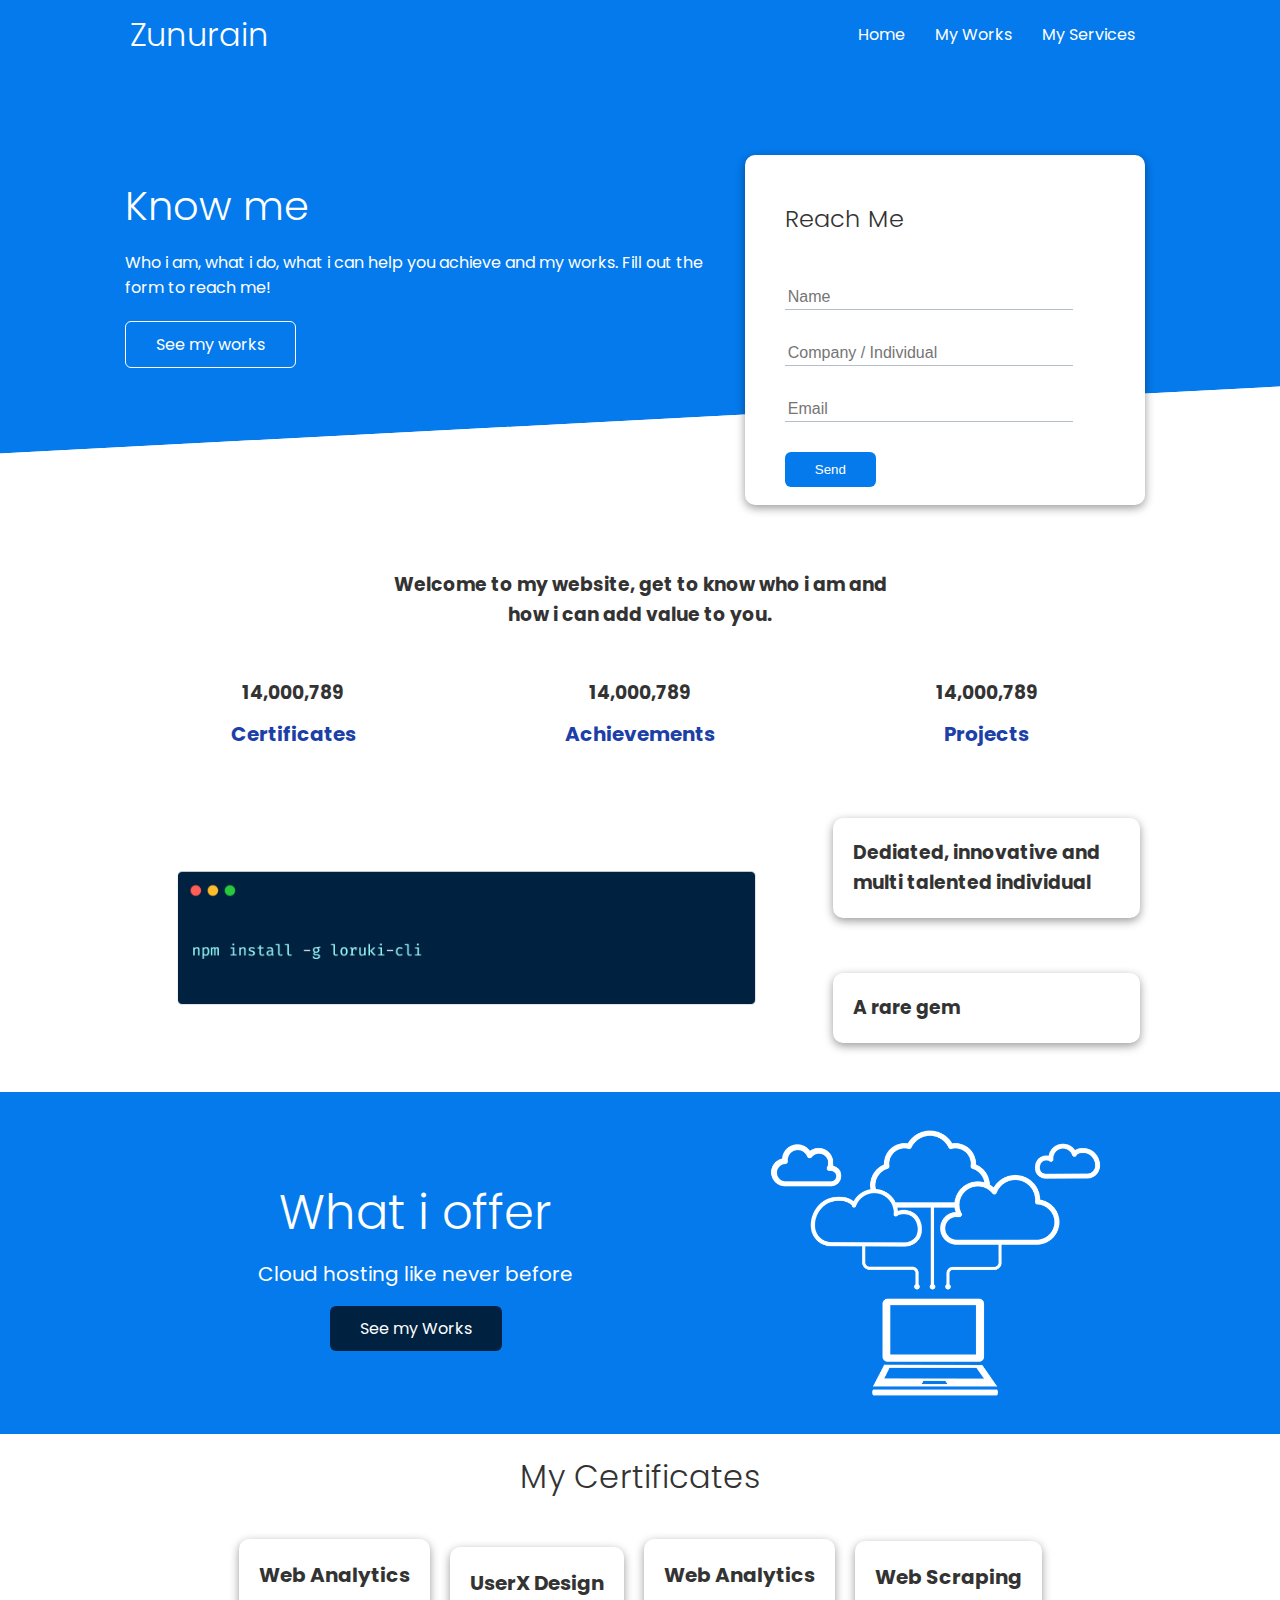
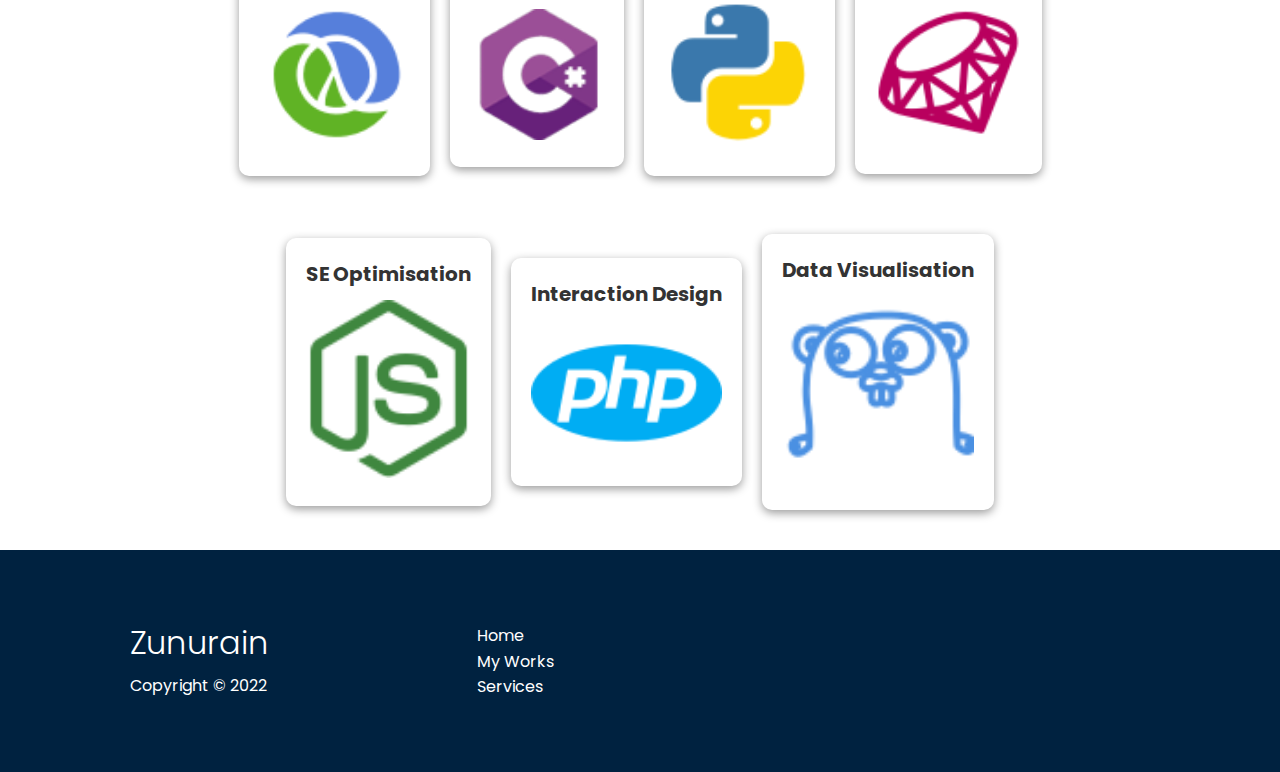
<file: index.html>
<!DOCTYPE html>
<html lang="en">
<head>
    <meta charset="UTF-8">
    <meta http-equiv="X-UA-Compatible" content="IE=edge">
    <meta name="viewport" content="width=device-width, initial-scale=1.0">
    <title>Zunurain | Personal Website</title>
    <link rel="stylesheet" href="https://cdnjs.cloudflare.com/ajax/libs/font-awesome/5.8.0/css/all.min.css" integrity="sha512-3PN6gfRNZEX4YFyz+sIyTF6pGlQiryJu9NlGhu9LrLMQ7eDjNgudQoFDK3WSNAayeIKc6B8WXXpo4a7HqxjKwg==" crossorigin="anonymous" referrerpolicy="no-referrer" />
    <link rel="stylesheet" href="styles/utils.css">
    <link rel="stylesheet" href="styles/style.css">
    
</head>
<body>
    <!--Navbar-->
    <div class="navbar">
        <div class="container flex">
            <h1 class="logo">Zunurain</h1>
            <nav>
                <ul>
                    <li><a href="index.html">Home</a></li>
                    <li><a href="works.html">My Works</a></li>
                    <li><a href="services.html">My Services</a></li>
                </ul>
            </nav>
        </div>
    </div>

    <!--Showcase-->
    <section class="showcase">
        <div class="container grid">
            <div class="showcase-text">
                <h1>Know me</h1>
                <p>Who i am, what i do, what i can help you achieve and my works.
                    Fill out the form to reach me!
                </p>
                <a href="works.html" class="btn btn-outline">See my works</a>
            </div>
            <div class="showcase-form card">
                <h2>Reach Me</h2>
                <form name="reach" method="POST" data-netlify ="true" netlify-honeypot="bot-field" >
                    <input type="hidden" name="form-name" value="reach">
                    <p class="hidden">
                        <label>
                          Don’t fill this out if you’re human: <input name="bot-field" />
                        </label>
                      </p>
                    <div class="form-control">
                        <input type="text" name="name" id="name" placeholder="Name" required>
                    </div>
                    <div class="form-control">
                        <input type="text" name="company" id="company" placeholder="Company / Individual" required>
                    </div>
                    <div class="form-control">
                        <input type="email" name="email" id="email" placeholder="Email" required>
                    </div>
                    <input type="submit" value="Send" class="btn btn-primary">
                </form>
            </div>       
        </div>        
    </section>

    <!--Stats-->
    <section class="stats">
        <div class="container">
            <h3 class="stats-heading text-center my-1">
                Welcome to my website, get to know who i am and how i can add
                value to you. 
            </h3>
            <div class="grid grid-3 text-center my-4">
                <div>
                    <i class="fas fa-certificate fa-2x"></i>
                    <h3>14,000,789</h3>
                    <p class="text-secondary">
                         Certificates
                    </p>      
                </div>
                <div>
                    <i class="fas fa-trophy fa-2x"></i>
                    <h3>14,000,789</h3>
                    <p class="text-secondary">
                        Achievements
                    </p>         
                </div>
                <div>
                    <i class="fas fa-project-diagram fa-2x"></i>  
                    <h3>14,000,789</h3>
                    <p class="text-secondary">
                        Projects
                    </p>                     
                </div>
            </div>
        </div>
    </section>

    <!--Cli-->
    <section class="cli">
        <div class="container grid">
            <img src="images/cli.png" alt="Image of command line installatin of Zunurain" srcset="">
            <div class="card">
                <h3>Dediated, innovative and multi talented individual</h3>
            </div>
            <div class="card">
                <h3>A rare gem</h3>
            </div>
        </div>
    </section>

    <!-- Cloud -->
    <section class="cloud bg-primary my-2 py-2">
        <div class="container grid" >
            <div class="text-center">
                <h2 class="lg">What i offer</h2>
                <p class="lead my-1">
                    Cloud hosting like never before
                </p>
                <a href="works.html" class="btn btn-dark">See my Works</a>
            </div>
            <img src="images/cloud.png" alt="" srcset="">
        </div>
    </section>

    <!-- Certificates -->
    <section class="certificates">
        <h2 class="md text-center my-2">
            My Certificates
        </h2>
        <div class="container flex" id="flex">
            <div class="card">
                <h4>Web Analytics</h4>
                <img src="images/logos/clojure.png" alt="Zunurain's certificate for Web Analytics from Futurelearn" srcset="">
            </div>
            <div class="card">
                <h4>UserX Design</h4>
                <img src="images/logos/csharp.png" alt="Zunurain's certificate for UX Design from Futurelearn " srcset="">
            </div>
            <div class="card">
                <h4>Web Analytics</h4>
                <img src="images/logos/python.png" alt="Zunurain's certificate for Web Analyticsfrom Futurelearn" srcset="">
            </div>
            <div class="card">
                <h4>Web Scraping</h4>
                <img src="images/logos/ruby.png" alt="Zunurain's certificate for Web Scraping from Simplilearn" srcset="">
            </div>
            <div class="card">
                <h4>SE Optimisation</h4>
                <img src="images/logos/node.png" alt="Zunurain's certificate for SEO from eMarketing Institute" srcset="">
            </div>
            <div class="card">
                <h4>Interaction Design</h4>
                <img src="images/logos/php.png" alt="Zunurain's certificate for Interaction Design from Linkedin Learning" srcset="">
            </div>
            <div class="card">
                <h4>Data Visualisation</h4>
                <img src="images/logos/go.png" alt="Zunurain's certificate for Data Visualisation from Linkedin Learning" srcset="">
            </div>
        </div>
    </section>

    <!-- Footer -->
    <footer class="footer bg-dark py-5">
        <div class="container grid grid-3">
            <div>
                <h1>Zunurain</h1>
                <p>Copyright &copy; 2022</p>
            </div>
            <nav>
                <ul>
                    <li><a href="index.html">Home</a></li>
                    <li><a href="works.html">My Works</a></li>
                    <li><a href="services.html">Services</a></li>
                </ul>
            </nav>
            <div class="social">
                <a href="https://www.twitter.com/ZunurainEni29" target="_blank"><i class="fab fa-twitter fa-2x"></i></a>
                <a href="https://www.linkedin.com/in/zunurainojuolape" target="_blank"><i class="fab fa-linkedin fa-2x"></i></a>
                <a href="https://api.whatsapp.com/send?phone=2349034384663" target="_blank"><i class="fab fa-whatsapp fa-2x"></i></a>
            </div>
        </div>
    </footer>
    
</body>
</html>
</file>
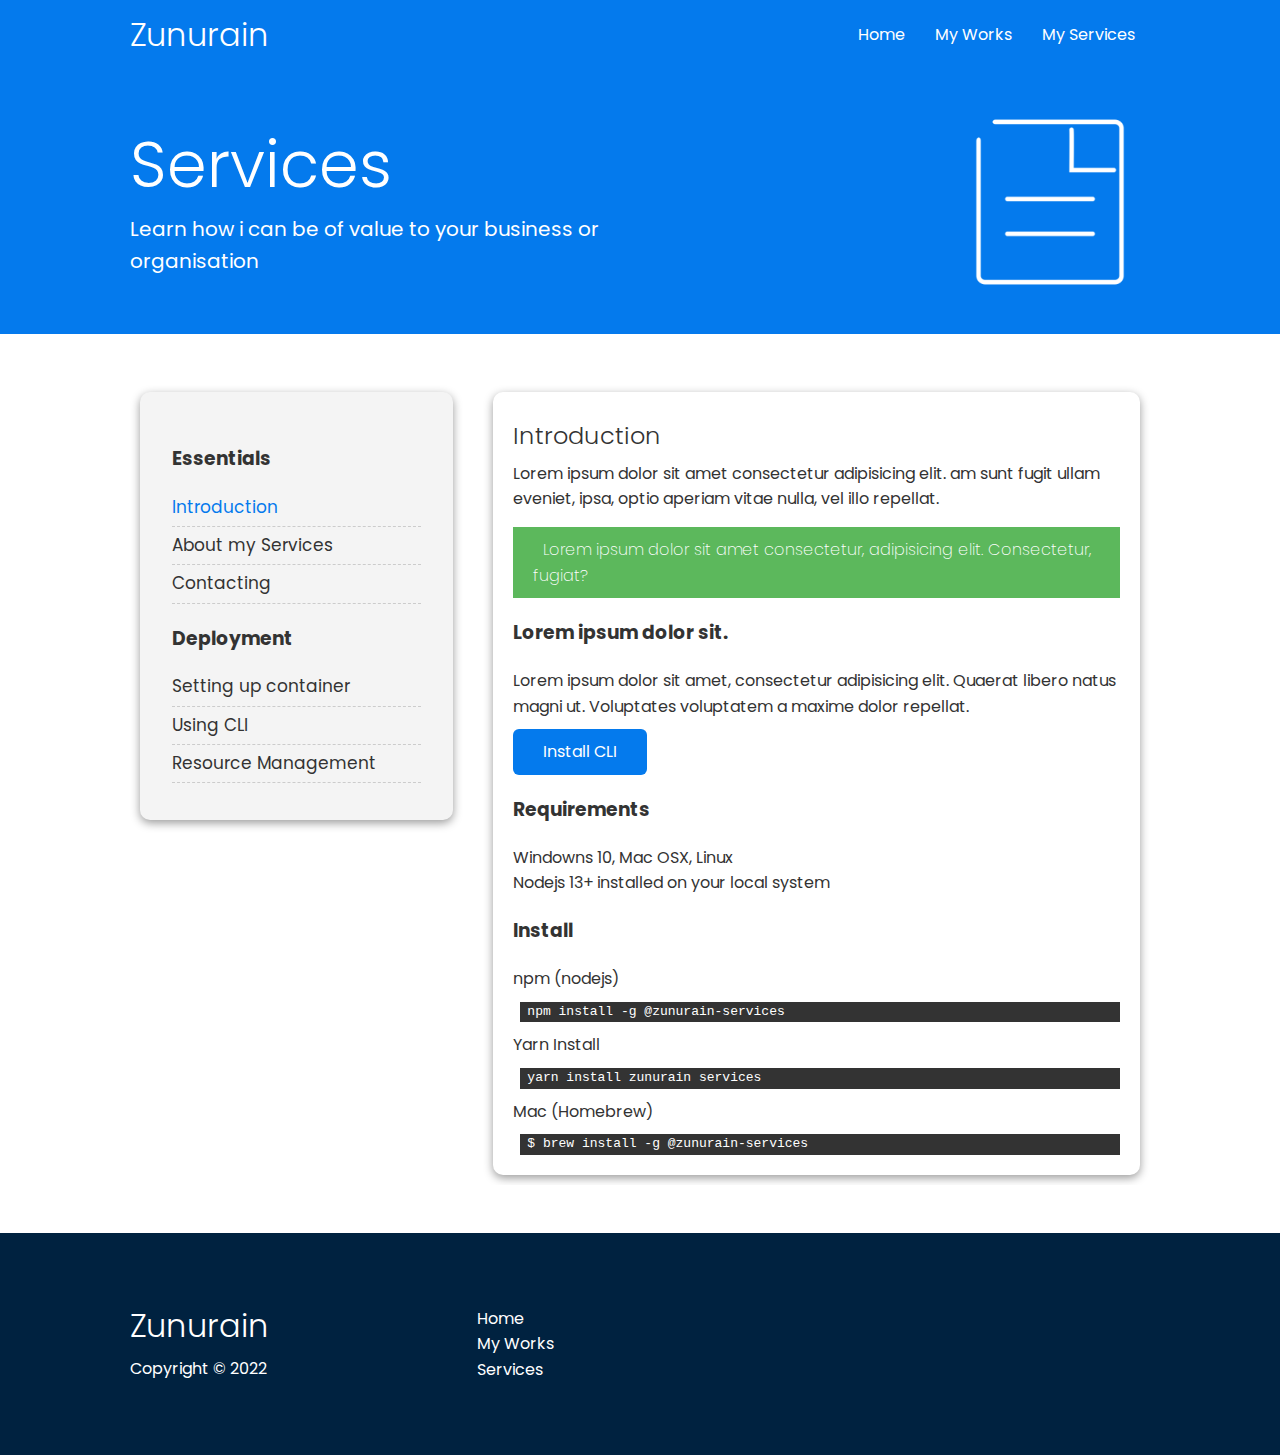
<file: services.html>
<!DOCTYPE html>
<html lang="en">
<head>
    <meta charset="UTF-8">
    <meta http-equiv="X-UA-Compatible" content="IE=edge">
    <meta name="viewport" content="width=device-width, initial-scale=1.0">
    <title>Zunurain | Personal Website</title>
    <link rel="stylesheet" href="https://cdnjs.cloudflare.com/ajax/libs/font-awesome/5.8.0/css/all.min.css" integrity="sha512-3PN6gfRNZEX4YFyz+sIyTF6pGlQiryJu9NlGhu9LrLMQ7eDjNgudQoFDK3WSNAayeIKc6B8WXXpo4a7HqxjKwg==" crossorigin="anonymous" referrerpolicy="no-referrer" />
    <link rel="stylesheet" href="styles/utils.css">
    <link rel="stylesheet" href="styles/style.css">
    
</head>
<body>
    <!--Navbar-->
    <div class="navbar">
        <div class="container flex">
            <h1 class="logo">Zunurain</h1>
            <nav>
                <ul>
                    <li><a href="index.html">Home</a></li>
                    <li><a href="works.html">My Works</a></li>
                    <li><a href="services.html">My Services</a></li>
                </ul>
            </nav>
        </div>
    </div>

    <!-- Hero -->
    <section class="services-head bg-primary py-3">
        <div class="container grid">
            <div>
                <h1 class="xl">Services</h1>
                <p class="lead">
                    Learn how i can be of value to your business or organisation
                </p>
            </div>
            <img src="images/docs.png" alt="Work Icon on Zunurain's personal Website" srcset="">
        </div>
    </section>

    <!-- Services Main  -->
    <section class="services-main my-4">
        <div class="container grid">
            <div class="card bg-grey p-3">
                <h3 class="my-2">Essentials</h3>
                <nav>
                    <ul>
                        <li><a class="text-primary" href="#">Introduction</a></li>
                        <li><a href="#">About my Services</a></li>
                        <li><a href="#">Contacting</a></li>
                    </ul>
                </nav>
                <h3 class="my-2">Deployment</h3>
                <nav>
                    <ul>
                        <li><a href="#">Setting up container</a></li>
                        <li><a href="#">Using CLI</a></li>
                        <li><a href="#">Resource Management</a></li>
                    </ul>
                </nav>                              
            </div>
            <div class="card ">
                <h2>Introduction</h2>
                <p>Lorem ipsum dolor sit amet consectetur adipisicing elit. am sunt fugit ullam eveniet, ipsa, optio aperiam vitae nulla, vel illo repellat.</p>
                <div class="alert alert-success">
                    <i class="fas fa-info"></i>Lorem ipsum dolor sit amet consectetur, adipisicing elit. Consectetur, fugiat?
                </div>
                <h3>Lorem ipsum dolor sit.</h3>
                <p>Lorem ipsum dolor sit amet, consectetur adipisicing elit. Quaerat libero natus magni ut. Voluptates voluptatem a maxime dolor repellat.</p>
                <a href="" class="btn btn-primary">Install CLI</a>

                <h3>Requirements</h3>
                <ul>
                    <li>Windowns 10, Mac OSX, Linux</li>
                    <li>Nodejs 13+ installed on your local system</li>
                </ul>

                <h3>Install</h3>
                <p>npm (nodejs)</p>
                <pre><code>npm install -g @zunurain-services</code></pre>
                <p>Yarn Install</p>
                <pre><code>yarn install zunurain services</code></pre>
                <p>Mac (Homebrew)</p>
                <pre><code>$ brew install -g @zunurain-services</code></pre>

            </div>
        </div>
    </section>


    <!-- Footer -->
    <footer class="footer bg-dark py-5">
        <div class="container grid grid-3">
            <div>
                <h1>Zunurain</h1>
                <p>Copyright &copy; 2022</p>
            </div>
            <nav>
                <ul>
                    <li><a href="index.html">Home</a></li>
                    <li><a href="works.html">My Works</a></li>
                    <li><a href="services.html">Services</a></li>
                </ul>
            </nav>
            <div class="social">
                <a href="https://www.twitter.com/ZunurainEni29" target="_blank"><i class="fab fa-twitter fa-2x"></i></a>
                <a href="https://www.linkedin.com/in/zunurainojuolape" target="_blank"><i class="fab fa-linkedin fa-2x"></i></a>
                <a href="https://api.whatsapp.com/send?phone=2349034384663" target="_blank"><i class="fab fa-whatsapp fa-2x"></i></a>
            </div>
        </div>
    </footer>
    
</body>
</html>
</file>
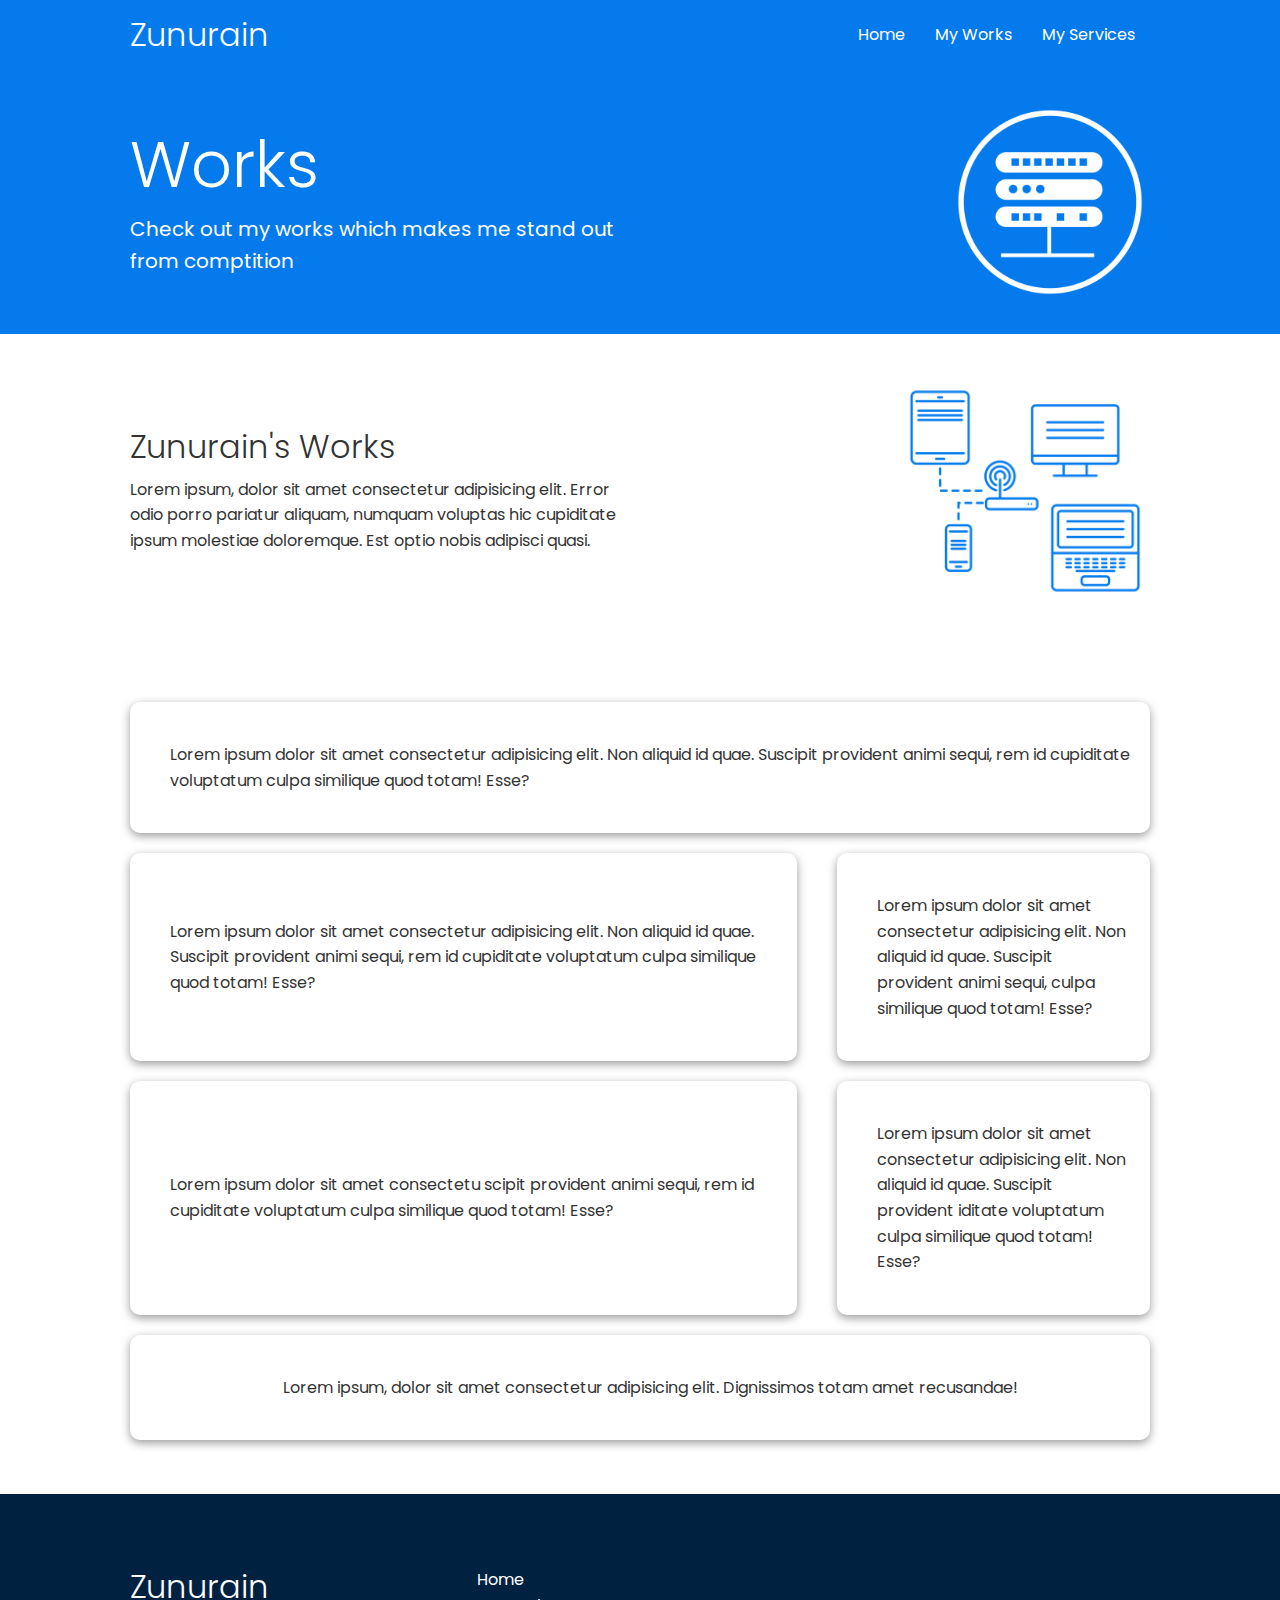
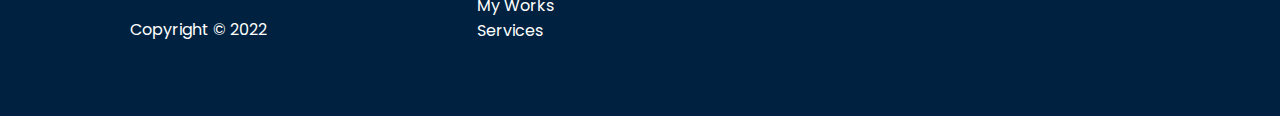
<file: works.html>
<!DOCTYPE html>
<html lang="en">
<head>
    <meta charset="UTF-8">
    <meta http-equiv="X-UA-Compatible" content="IE=edge">
    <meta name="viewport" content="width=device-width, initial-scale=1.0">
    <title>Zunurain | Personal Website</title>
    <link rel="stylesheet" href="https://cdnjs.cloudflare.com/ajax/libs/font-awesome/5.8.0/css/all.min.css" integrity="sha512-3PN6gfRNZEX4YFyz+sIyTF6pGlQiryJu9NlGhu9LrLMQ7eDjNgudQoFDK3WSNAayeIKc6B8WXXpo4a7HqxjKwg==" crossorigin="anonymous" referrerpolicy="no-referrer" />
    <link rel="stylesheet" href="styles/utils.css">
    <link rel="stylesheet" href="styles/style.css">
    
</head>
<body>
    <!--Navbar-->
    <div class="navbar">
        <div class="container flex">
            <h1 class="logo">Zunurain</h1>
            <nav>
                <ul>
                    <li><a href="index.html">Home</a></li>
                    <li><a href="works.html">My Works</a></li>
                    <li><a href="services.html">My Services</a></li>
                </ul>
            </nav>
        </div>
    </div>

    <!-- Hero -->
    <section class="works-head bg-primary py-3">
        <div class="container grid">
            <div>
                <h1 class="xl">Works</h1>
                <p class="lead">
                    Check out my works which makes me stand out from comptition
                </p>
            </div>
            <img src="images/server.png" alt="Work Icon on Zunurain's personal Website" srcset="">
        </div>
    </section>

    <!-- Sub-Hero  -->
    <section class="works-subhead bg-light py-3">
        <div class="container grid">
            <div>
                <h1 class="md">Zunurain's Works</h1>
                <p>
                    Lorem ipsum, dolor sit amet consectetur adipisicing elit. Error odio porro pariatur aliquam, numquam voluptas hic cupiditate ipsum molestiae doloremque. Est optio nobis adipisci quasi.
                </p>
            </div>
            <img src="images/server2.png" alt="Work Icon on Zunurain's personal Website" srcset="">
        </div>
    </section>

    <!-- Main Works  -->
    <section class="works-main my-2">
        <div class="container grid grid-3">
            <div class="card flex">
                <i class="fas fa-server fa-3x"></i>
                <p>Lorem ipsum dolor sit amet consectetur adipisicing elit. Non aliquid id quae. Suscipit provident animi sequi, rem id cupiditate voluptatum culpa similique quod totam! Esse?</p>
            </div>
            <div class="card flex">
                <i class="fas fa-upload fa-3x"></i>
                <p>Lorem ipsum dolor sit amet consectetur adipisicing elit. Non aliquid id quae. Suscipit provident animi sequi, rem id cupiditate voluptatum culpa similique quod totam! Esse?</p>
            </div>
            <div class="card flex">
                <i class="fas fa-power-off fa-3x"></i>
                <p>Lorem ipsum dolor sit amet consectetur adipisicing elit. Non aliquid id quae. Suscipit provident animi sequi, culpa similique quod totam! Esse?</p>
            </div>
            <div class="card flex">
                <i class="fas fa-database fa-3x"></i>
                <p>Lorem ipsum dolor sit amet consectetu scipit provident animi sequi, rem id cupiditate voluptatum culpa similique quod totam! Esse?</p>
            </div>
            <div class="card flex">
                <i class="fas fa-briefcase fa-3x"></i>
                <p>Lorem ipsum dolor sit amet consectetur adipisicing elit. Non aliquid id quae. Suscipit provident iditate voluptatum culpa similique quod totam! Esse?</p>
            </div>
            <div class="card flex">
                <i class="fas fa-laptop fa-3x"></i>
                <p>Lorem ipsum, dolor sit amet consectetur adipisicing elit. Dignissimos totam amet recusandae!</p>
            </div>

        </div>
    </section>


    <!-- Footer -->
    <footer class="footer bg-dark py-5">
        <div class="container grid grid-3">
            <div>
                <h1>Zunurain</h1>
                <p>Copyright &copy; 2022</p>
            </div>
            <nav>
                <ul>
                    <li><a href="index.html">Home</a></li>
                    <li><a href="works.html">My Works</a></li>
                    <li><a href="services.html">Services</a></li>
                </ul>
            </nav>
            <div class="social">
                <a href="https://www.twitter.com/ZunurainEni29" target="_blank"><i class="fab fa-twitter fa-2x"></i></a>
                <a href="https://www.linkedin.com/in/zunurainojuolape" target="_blank"><i class="fab fa-linkedin fa-2x"></i></a>
                <a href="https://api.whatsapp.com/send?phone=2349034384663" target="_blank"><i class="fab fa-whatsapp fa-2x"></i></a>
            </div>
        </div>
    </footer>
    
</body>
</html>
</file>
<file: styles/utils.css>
:root{
    --primary-colour: #047aed;
    --secondary-colour: #1c3fa8;
    --dark-colour: #002240;
    --grey-colour: #f4f4f4;
}

.container{
    max-width: 1100px;
    margin: 0 auto;
    overflow: auto;
    padding: 0 40px;
}

.card{
    background-color: #fff;
    color: #333;
    border-radius: 10px;
    box-shadow: 0 3px 10px rgba(0, 0, 0, 0.4);
    padding: 20px ;
    margin: 10px;
}

.btn{
    display: inline-block;
    padding: 10px 30px;
    cursor: pointer;
    background-color: var(--primary-colour);
    color: #fff;
    border: none;
    border-radius: 6px;
}

.btn-outline{
    background-color: transparent;
    border: 1px #fff solid;
}

.btn:hover{
    transform: scale(.96);
}

/* Background & Coloured Butttons */

.bg-primary, .btn-primary{
    background-color: var(--primary-colour);
    color: #fff;
}

.bg-secondary, .btn-secondary{
    background-color: var(--secondary-colour);
    color: #fff;
}

.bg-dark, .btn-dark{
    background-color: var(--dark-colour);
    color: #fff;
}

.bg-grey, .btn-grey{
    background-color: var(--grey-colour);
    color: #333;
}

.bg-primary a, .btn-primary a, .bg-secondary a, .btn-secondary a, .bg-dark a, .btn-dark a {
    color: #fff;
}

/* Text Colours  */

.text-primary{
    color: var(--primary-colour);
}

.text-secondary{
    color: var(--secondary-colour);
}

.text-dark{
    color: var(--dark-colour);
}

.text-grey{
    color: var(--grey-colour);
}


/* Text Sizes */

.lead{
    font-size: 20px;
}

.sm{
    font-size: 1rem;
}

.md{
    font-size: 2rem;
}

.lg{
    font-size: 3rem;
}

.xl{
    font-size: 4rem;
}


.text-center{
    text-align: center;
}

/* Alert  */
.alert{
    background-color:var(--grey-colour);
    padding: 10px 20px;
    font-weight: 200;
    margin: 15px 0;
}

.alert i{
    margin-right: 10px;
}

.alert-success{
    background-color:var(--success-colour);
    color: #fff;
}

.alert-danger{
    background-color: var(--danger-colour);
    color: #fff;
}

.flex{
    display: flex;
    /* flex-direction: column; */
    justify-content: center;
    align-items: center;
    height: 100%;
}

.grid{
    display: grid;
    grid-template-columns: repeat(2, 1fr);
    gap: 20px;
    justify-content:center;
    align-items: center;
    height: 100%;
}

.grid-3{
    grid-template-columns:repeat(3, 1fr)
}

/* Margin - Partial */

.my-1{
    margin: 1rem 0;
}

.my-2{
    margin: 1.5rem 0;
}

.my-3{
    margin: 2rem 0;
}

.my-4{
    margin: 3rem 0;
}
.my-5{
    margin: 4rem 0;
}

/* Margin - Full */

.m-1{
    margin: 1rem;
}

.m-2{
    margin: 1.5rem;
}

.m-3{
    margin: 2rem;
}

.m-4{
    margin: 3rem;
}
.m-5{
    margin: 4rem;
}


/* Padding - Partial */

.py-1{
    padding: 1rem 0;
}

.py-2{
    padding: 1.5rem 0;
}

.py-3{
    padding: 2rem 0;
}

.py-4{
    padding: 3rem 0;
}
.py-5{
    padding: 4rem 0;
}

/* Padding - Full */

.p-1{
    padding: 1rem;
}

.p-2{
    padding: 1.5rem;
}

.p-3{
    padding: 2rem;
}

.p-4{
    padding: 3rem;
}
.p-5{
    padding: 4rem;
}
</file>
<file: styles/style.css>
/* @import url('https://fonts.googleapis.com/css2?family=Poppins:wght@300&display=swap'); */
@import url('https://fonts.googleapis.com/css2?family=Poppins&display=swap');


:root{
    --primary-colour: #047aed;
    --secondary-colour: #1c3fa8;
    --dark-colour: #002240;
    --grey-colour: #f4f4f4;
    --success-colour: #5cb85c;
    --danger-colour: #d9534f;
}

*{
    box-sizing: border-box;
    padding: 0;
    margin: 0;
}

body{
    font-family: 'Poppins', sans-serif;
    color: #333;
    line-height: 1.6;
    /* font-size: 16px; */
}

ul{
    list-style-type: none;
}

a{
    text-decoration: none;
    color: #333;
}

h1, h2{
    font-weight: 300;
    line-height: 1.2;
    margin: 10px 0;
}

p{
    margin: 10px 0;
}

img{
    width: 100%;
}

code, pre {
    background: #333;
    color: #fff;
    margin-left: 7px;
}

/* Navbar Styling */

.navbar{
    background-color: var(--primary-colour);;
    color: #fff;
    height: 70px;
}

.navbar ul{
    display: flex;
}

.navbar a{
    color: #fff;
    padding: 10px;
    margin: 0 5px;
}

.navbar a:hover{
    border-bottom: 2px solid #fff;
}

.navbar .flex{
    justify-content: space-between;
}

.hidden{
    visibility: hidden;
    height: 0;
}

/* Showcase */

.showcase{
    height: 400px;
    background-color: var(--primary-colour);
    color: #fff;
    position: relative;
}

.showcase h1{
    font-size: 40px;   
}

.showcase p {
    margin: 20px 0;
}

.showcase .grid{
    grid-template-columns: 58% 40%;
    gap: 30px;
    overflow: visible;
}

.showcase-text{
    animation: slideInFromLeft .9s ease-in;
}

.showcase-form{
    position: relative;
    top: 60px;
    height: 350px;
    width: 400px;
    padding: 40px;
    z-index: 100;
    justify-self: flex-end;
    animation: slideInFromRight .9s ease-in;
}

.showcase-form .form-control{
    margin: 30px 0;
}

.showcase-form input[type='text'],
.showcase-form input[type='email']{
    border: 0;
    border-bottom: 1px solid #b4becb;
    width: 90%;
    padding: 3px;
    font-size: 16px;
}

.showcase-form input:focus{
    outline: none;
}

.showcase::before, .showcase::after {
    content: "";
    position: absolute;
    height: 120px;
    bottom: -70px;
    right: 0;
    left: 0;
    background: #fff;
    transform: skewY(-3deg);
    --webkit-transform: skewY(-3deg);
    --moz-transform: skewY(-3deg);
    --ms-transform: skewY(-3deg);
}

/* Stats */

.stats{
    padding-top: 100px;
    animation: slideInFromBottom .9s ease-in;

}

.stats-heading{
    max-width: 500px;
    margin: auto;
}

.stats-heading .grid h3{
    font-size: 35px;
}

.stats .grid p{
    font-size: 20px;
    font-weight: bold;
}

/* Cli */

.cli .grid{
    grid-template-columns: repeat(3, 1fr);
    grid-template-rows: repeat(2, 1fr);
}

.cli .grid >*:first-child{
    grid-column: 1 / span 2;
    grid-row: 1/ span 2;
}

/* Works */

.cloud .grid{
    grid-template-columns: 4fr 3fr;
}

/* Certificates */

/* .certificates .flex{
    flex-wrap: wrap;
} */
.certificates #flex{
    flex-wrap: wrap;
}

.certificates .card{
    text-align: center;
    margin: 18px 10px 40px;
    transition: transform 0.2s ease-in;
}

.certificates .card h4{
    font-size: 20px;
    margin-bottom: 10px;
}

.certificates .card:hover{
    transform: translateY(-15px);
}

/* Work HTML file  */

.works-head img, .services-head img{
    width: 200px;
    justify-self: flex-end;
}

.works-subhead img{
    width: 250px;
    justify-self: flex-end;
}

.works-main .card > i{
    margin: 0 10px;
}

.works-main .grid{
    padding: 30px;
}

.works-main .grid >*:first-child{
    grid-column: 1 /span 3;
}

.works-main .grid >*:nth-child(2){
    grid-column: 1 /span 2;
}

.works-main .grid >*:nth-child(4){
    grid-column: 1 /span 2;
}

.works-main .grid >*:nth-child(6){
    grid-column: 1 /span 3;
}

/* Services  */

.services-main h3 {
    margin: 20px 0;
}

.services-main .grid{
    grid-template-columns: 1fr 2fr;
    align-items: flex-start;
}

.services-main nav li{
    font-size: 17px;
    padding-bottom: 5px;
    margin-bottom: 5px;
    border-bottom: .5px dashed #ccc;
}

.services-main a:hover{
    font-weight: bold;
}


/* Footer  */

.footer .social a{
    margin: 0 10px;
}

/* Animations  */

@keyframes slideInFromLeft{
    0% {
        transform: translateX(-100%);
    }

    100% {
        transform: translateX(0);
    }
}
@keyframes slideInFromRight{
    0% {
        transform: translateX(100%);
    }

    100% {
        transform: translateX(0);
    }
}

@keyframes slideInFromTop{
    0% {
        transform: translateY(-100%);
    }

    100% {
        transform: translateX(0);
    }
}

@keyframes slideInFromBottom{
    0% {
        transform: translateY(100%);
    }

    100% {
        transform: translateX(0);
    }
}



/* Tablets and Under */

@media(max-width: 768px){
    .grid, .showcase .grid, .stats .grid, .cli .grid, .cloud .grid, .works-main .grid, .services-main .grid {
        grid-template-columns: 1fr;
        grid-template-rows: 1fr;
    }

    .showcase{
        height: auto;
    }

    .showcase-text{
        text-align: center;
        margin-top: 45px;
        animation: slideInFromTop .8s ease-in;
    }

    .showcase-form{
        justify-self: center;
        margin: auto;
        animation: slideInFromBottom .8s ease-in;
    }

    .stats{
        animation: slideInFromLeft 1s ease-in;
    }

    .cli .grid >*:first-child{
        grid-column: 1;
        grid-row: 1;
    }

    .works-head, .works-subhead, .services-head{
        text-align: center;
    }

    .works-head img, .works-subhead img, .services-head img{
        justify-self: center;
    }

    .works-main .grid >*:first-child,
    .works-main .grid >*:nth-child(2),
    .works-main .grid >*:nth-child(4),
    .works-main .grid >*:nth-child(6){
        grid-column: 1;
    }

}


/* Mobile Devices */

@media(max-width: 500px){

    .navbar{
        height: 110px;
    }

    .navbar .flex{
        flex-direction: column;
    }

    .navbar ul{
        padding: 10px;
        background-color: rgba(0, 0, 0, 0.1);
    }
}
</file>
